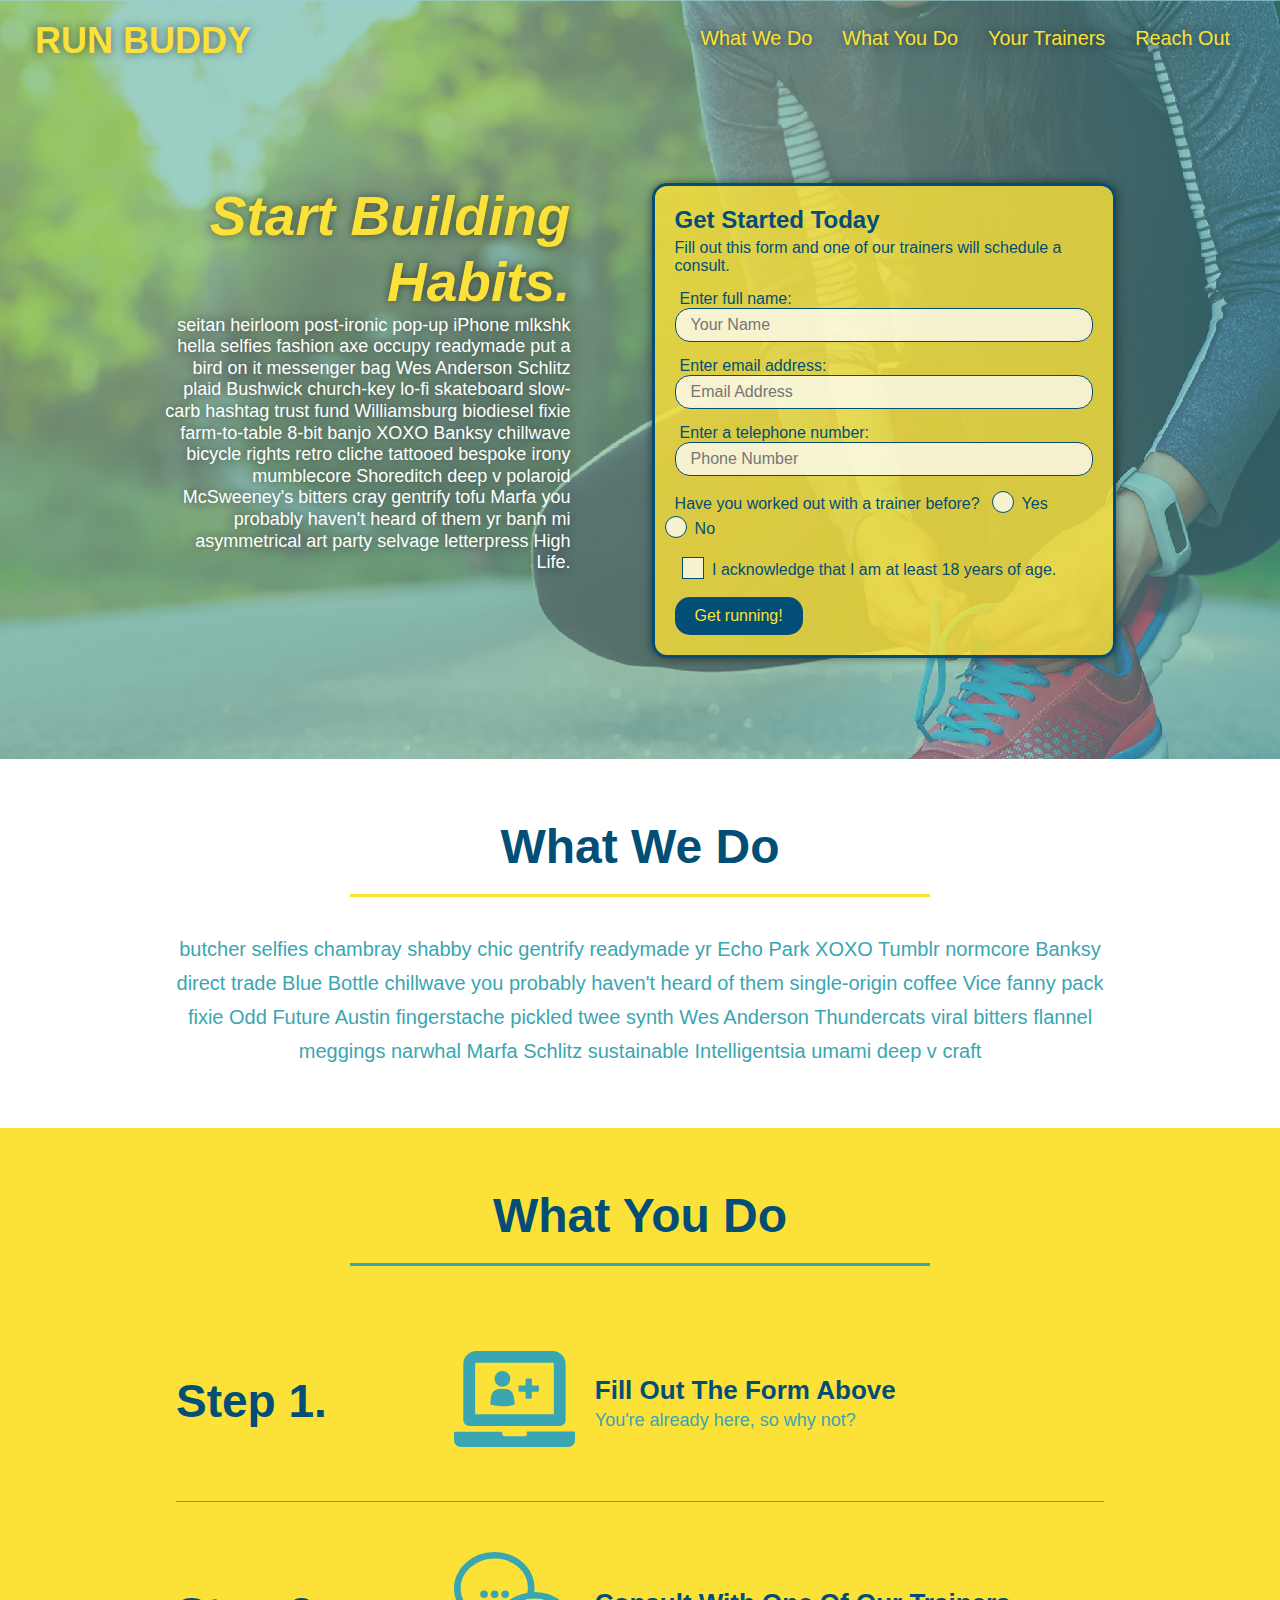
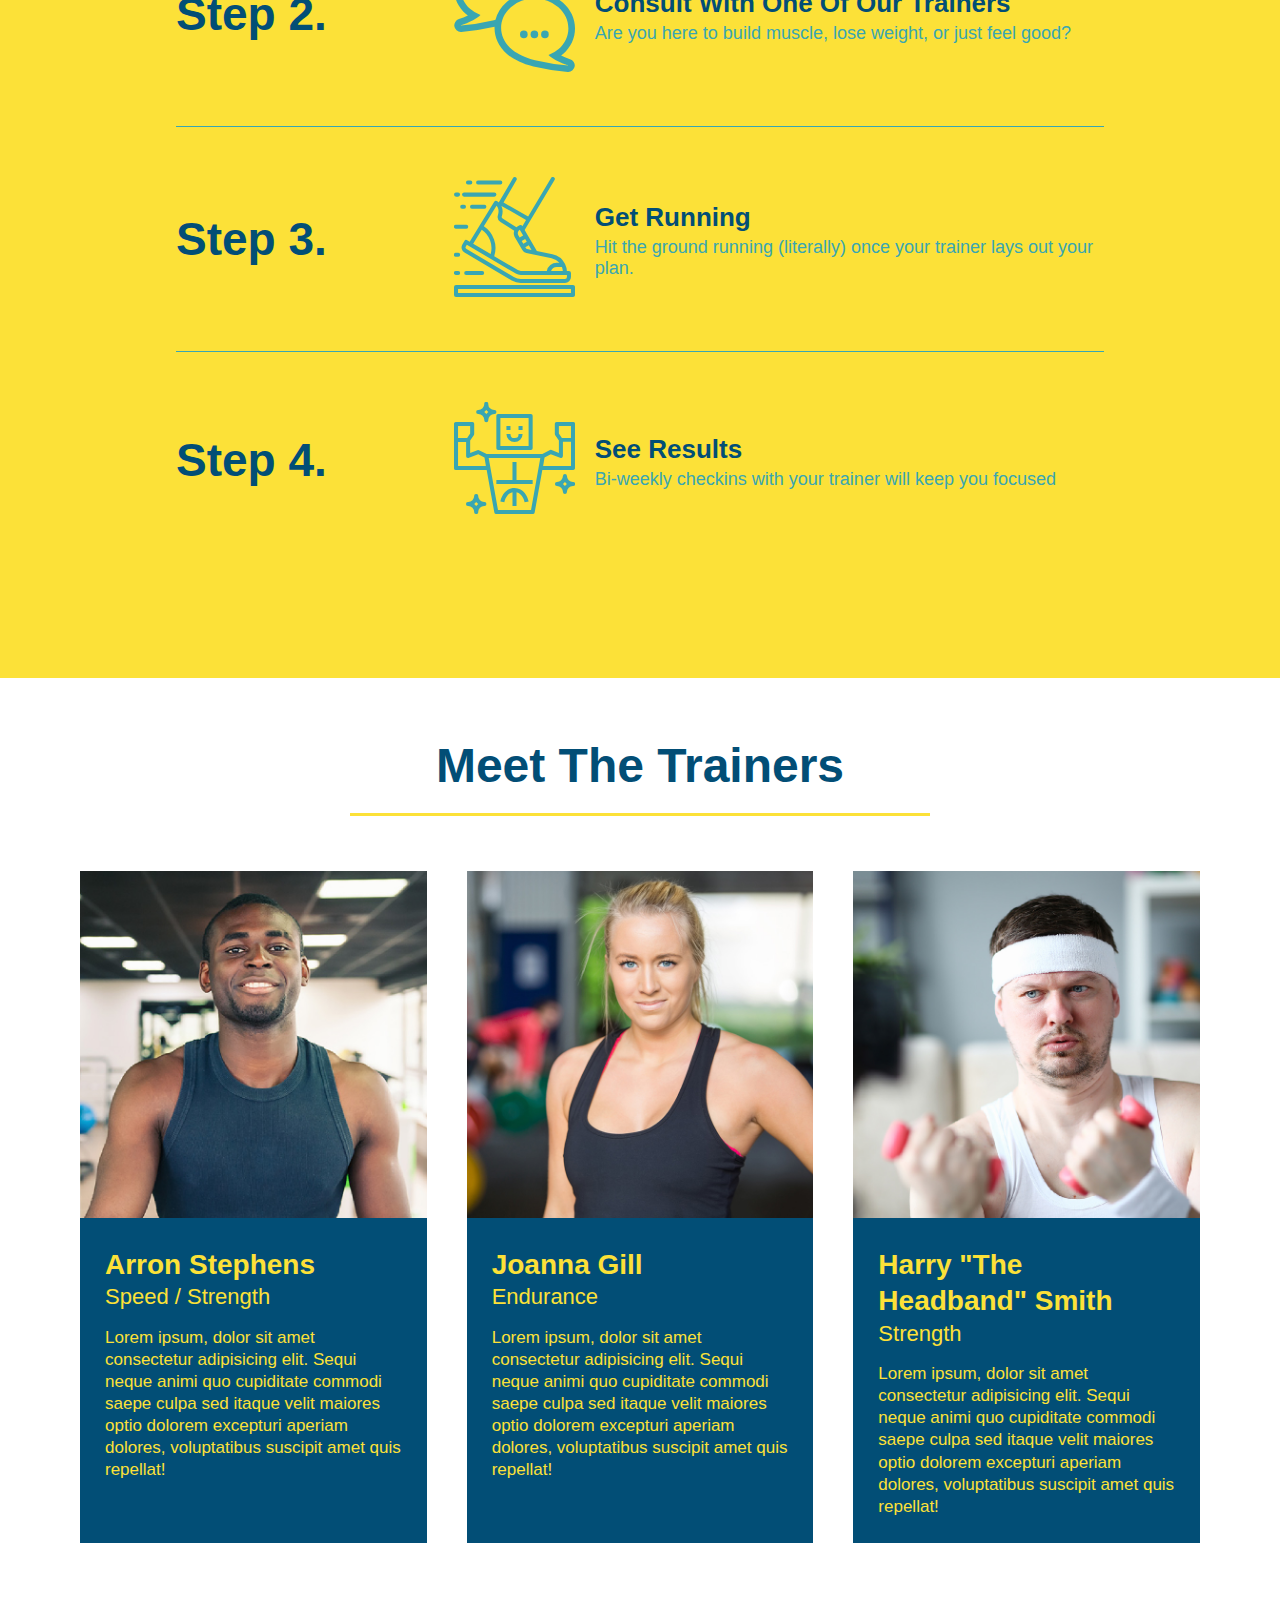
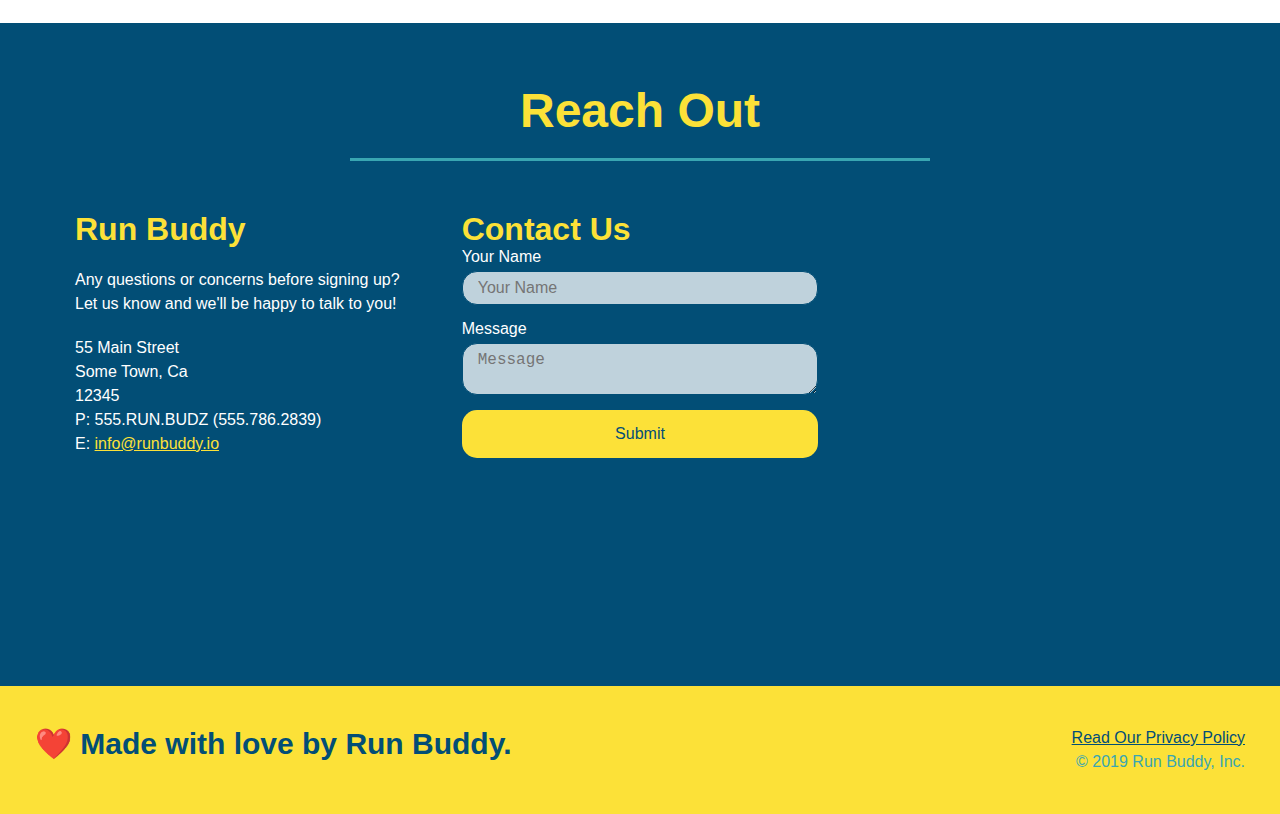
<file: index.html>
<!DOCTYPE html>
<html lang="en">
  <head>
    <meta charset="UTF-8" />
    <link rel="stylesheet" href="./assets/css/style.css">
    <meta name="viewport" content="width=device-width, initial-scale=1.0" />
    <title>Run Buddy</title>
  </head>
  <body>
    <!-- navigation tags - block level element -->
    <header>
      <h1>
        <a href="/">RUN BUDDY</a>
      </h1>
      <nav>
        <ul>
          <li>
            <a href="#what-we-do">What We Do</a>
          </li>
          <li>
            <a href="#what-you-do">What You Do</a>
          </li>
          <li>
            <a href="#your-trainers">Your Trainers</a>
          </li>
          <li>
            <a href="#reach-out">Reach Out</a>
          </li>
          
        </ul>
      </nav>
    </header>
    <!-- end navigation -->

    <!-- hero/jumbotron -->
    <section class="hero">
      <div class="hero-cta">
        <h2>Start Building Habits.</h2>
        <p>
          seitan heirloom post-ironic pop-up iPhone mlkshk hella selfies fashion axe occupy readymade put a bird on it
          messenger bag Wes Anderson Schlitz plaid Bushwick church-key lo-fi skateboard slow-carb hashtag trust fund
          Williamsburg biodiesel fixie farm-to-table 8-bit banjo XOXO Banksy chillwave bicycle rights retro cliche
          tattooed bespoke irony mumblecore Shoreditch deep v polaroid McSweeney's bitters cray gentrify tofu Marfa you
          probably haven't heard of them yr banh mi asymmetrical art party selvage letterpress High Life.
        </p>
      </div>

      <div class="hero-form">
        <h3>Get Started Today</h3>
        <p>Fill out this form and one of our trainers will schedule a consult.</p>
        <form>
          <label for="name">Enter full name:</label>
          <input type="text" placeholder="Your Name" id="name" name="name" class="form-input" />
          <label for="email">Enter email address:</label>
          <input type="email" placeholder="Email Address" id="email" name="email" class="form-input" />
          <label for="phone">Enter a telephone number:</label>
          <input type="tel" placeholder="Phone Number" name="phone" id="phone" class="form-input" />
          <p>
            Have you worked out with a trainer before?
            <span class="radio-wrapper">
              <input type="radio" name="trainer-confirm" id="trainer-yes" />
              <label for="trainer-yes">Yes</label>
            </span>
            <span class="radio-wrapper">
              <input type="radio" name="trainer-confirm" id="trainer-no" />
              <label for="trainer-no">No</label>
            </span>
          </p>
          <p>
            <span class="checkbox-wrapper">
              <input type="checkbox" name="age-confirm" id="checkbox" />
              <label for="checkbox">I acknowledge that I am at least 18 years of age.</label>
            </span>
          </p>
          <button type="submit">
            Get running!
          </button>
        </form>
      </div>
    </section>
    <!-- end header -->

    <!-- "what we do" start - <section> -->
    <section id="what-we-do" class="intro">
      <div class="flex-row">
        <h2 class="section-title primary-border">
          What We Do
        </h2>
      </div>
      <div class="flex-row">
        <p>
          butcher selfies chambray shabby chic gentrify readymade yr Echo Park XOXO Tumblr normcore Banksy direct trade  Blue Bottle chillwave you probably haven't heard of them single-origin coffee Vice fanny pack fixie Odd Future Austin fingerstache pickled twee synth Wes Anderson Thundercats viral bitters flannel meggings narwhal Marfa Schlitz sustainable Intelligentsia umami deep v craft
        </p>
      </div>
    </section>
    <!-- end "what we do" -->

    <!-- "what you do" start -->
    <section id="what-you-do" class="steps">
      <div class="flex-row">
        <h2 class="section-title secondary-border">
          What You Do
        </h2> 
      </div>
      <div class="step">
        <h3>Step 1.</h3>
        <div class="step-info">
          <div class="step-img">
            <img src="./assets/images/step-1.svg" alt="" />
          </div>
          <div class="step-text">
            <h4>Fill Out The Form Above</h4>
            <p>You're already here, so why not?</p>
          </div>
        </div>
      </div>
      <div class="step">
        <h3>Step 2.</h3>
        <div class="step-info">
          <div class="step-img">
            <img src="./assets/images/step-2.svg" alt="" />
          </div>
          <div class="step-text">
            <h4>Consult With One Of Our Trainers</h4>
            <p>Are you here to build muscle, lose weight, or just feel good?</p>
          </div>
        </div>
      </div>
      <div class="step">
        <h3>Step 3.</h3>
        <div class="step-info">
          <div class="step-img">
            <img src="./assets/images/step-3.svg" alt="" />
          </div>
          <div class="step-text">
            <h4>Get Running</h4>
            <p>Hit the ground running (literally) once your trainer lays out your plan.</p>
          </div>
        </div>
      </div>
      <div class="step">
        <h3>Step 4.</h3>
        <div class="step-info">
          <div class="step-img">
            <img src="./assets/images/step-4.svg" alt="" />
          </div>
          <div class="step-text">
            <h4>See Results</h4>
            <p>Bi-weekly checkins with your trainer will keep you focused</p>
          </div>
        </div>
      </div>
    </section>
    <!-- "what you do" end -->

    <!-- "meet the trainers" start -->
    <section id="your-trainers">
      <div class="flex-row">
        <h2 class="section-title primary-border">
          Meet The Trainers
        </h2>
      </div>

      <div class="trainers">
        <article class="trainer">
          <img src="./assets/images/trainer-1.jpg" alt="Arron Stephens in his workout clothes, ready to pump iron" />
          <div class="trainer-bio">
            <h3 class="trainer-name">Arron Stephens</h3>
            <h4 class="trainer-role">Speed / Strength</h4>
            <p>Lorem ipsum, dolor sit amet consectetur adipisicing elit. Sequi neque animi quo cupiditate commodi saepe culpa sed itaque velit maiores optio dolorem excepturi aperiam dolores, voluptatibus suscipit amet quis repellat!</p>
          </div>
        </article>

        <article class="trainer">
          <img src="./assets/images/trainer-2.jpg" alt="Joanna Gill cooling off after a work out" />
          <div class="trainer-bio">
            <h3 class="trainer-name">Joanna Gill</h3>
            <h4 class="trainer-role">Endurance</h4>
            <p>Lorem ipsum, dolor sit amet consectetur adipisicing elit. Sequi neque animi quo cupiditate commodi saepe culpa sed itaque velit maiores optio dolorem excepturi aperiam dolores, voluptatibus suscipit amet quis repellat!</p>
            </div>
          </article>

        <article class="trainer">
          <img src="./assets/images/trainer-3.jpg" alt="Harry Smith wearing a headband and lifting comically small pink weights" />
          <div class="trainer-bio">
            <h3 class="trainer-name">Harry "The Headband" Smith</h3>
            <h4 class="trainer-role">Strength</h4>
            <p>Lorem ipsum, dolor sit amet consectetur adipisicing elit. Sequi neque animi quo cupiditate commodi saepe culpa sed itaque velit maiores optio dolorem excepturi aperiam dolores, voluptatibus suscipit amet quis repellat!</p>
          </div>
        </article>
      </div>
    </section>
    <!-- "meet the trainers" end -->

    <!-- "reach out" start -->
    <section id="reach-out" class="contact">
      <div class="flex-row">
        <h2 class="section-title secondary-border">
          Reach Out
        </h2>
      </div>

      <div class="contact-info">
        <div>
          <h3>Run Buddy</h3>
          <p>
            Any questions or concerns before signing up? 
            <br/>
            Let us know and we'll be happy to talk to you!
          </p>

          <address>
            55 Main Street <br/>
            Some Town, Ca <br/>
            12345<br/>
            P: 555.RUN.BUDZ (555.786.2839)<br/>
            E: <a href="mailto:info@runbuddy.io">info@runbuddy.io</a>
          </address>
          
        </div>

        <div class="contact-form">
          <h3>Contact Us</h3>
          <form>
            <label for="contact-name">Your Name</label>
            <input type="text" id="contact-name" placeholder="Your Name" />
        
            <label for="contact-message">Message</label>
            <textarea id="contact-message" placeholder="Message"></textarea>
        
            <button type="submit">Submit</button>
          </form>
        </div>
        
        <iframe
          src="https://www.google.com/maps/embed?pb=!1m14!1m12!1m3!1d12182.30520634488!2d-74.0652613!3d40.2407219!2m3!1f0!2f0!3f0!3m2!1i1024!2i768!4f13.1!5e0!3m2!1sen!2sus!4v1561060983193!5m2!1sen!2sus"
          frameborder="0" style="border:0" allowfullscreen>
        </iframe>
      </div>
    </section>
    <!-- "reach out" end -->

    <!-- footer -->
    <footer>
      <h2>❤️ Made with love by Run Buddy.</h2>
      <div>
        <a href="./privacy-policy.html">Read Our Privacy Policy</a><br/>
        &copy; 2019 Run Buddy, Inc.
      </div>
    </footer>
    <!-- footer end -->
  </body>
</html>
</file>
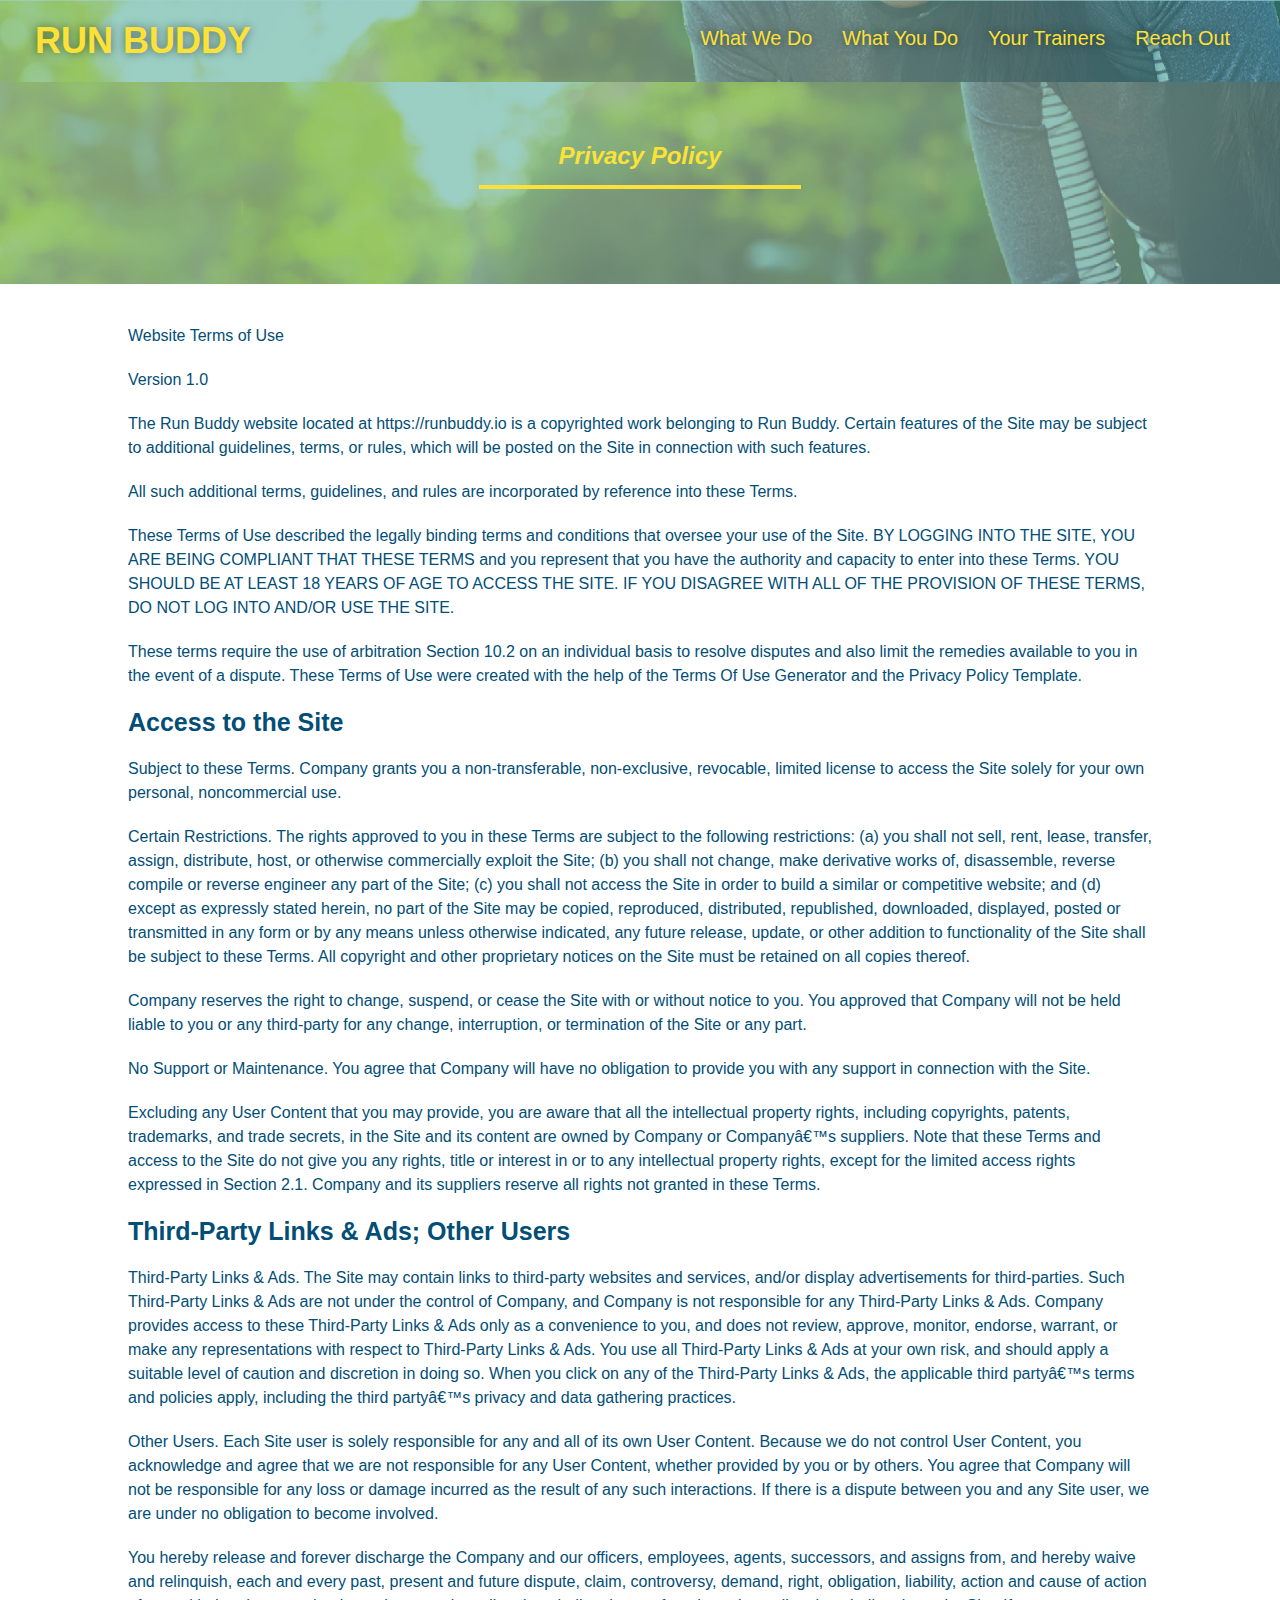
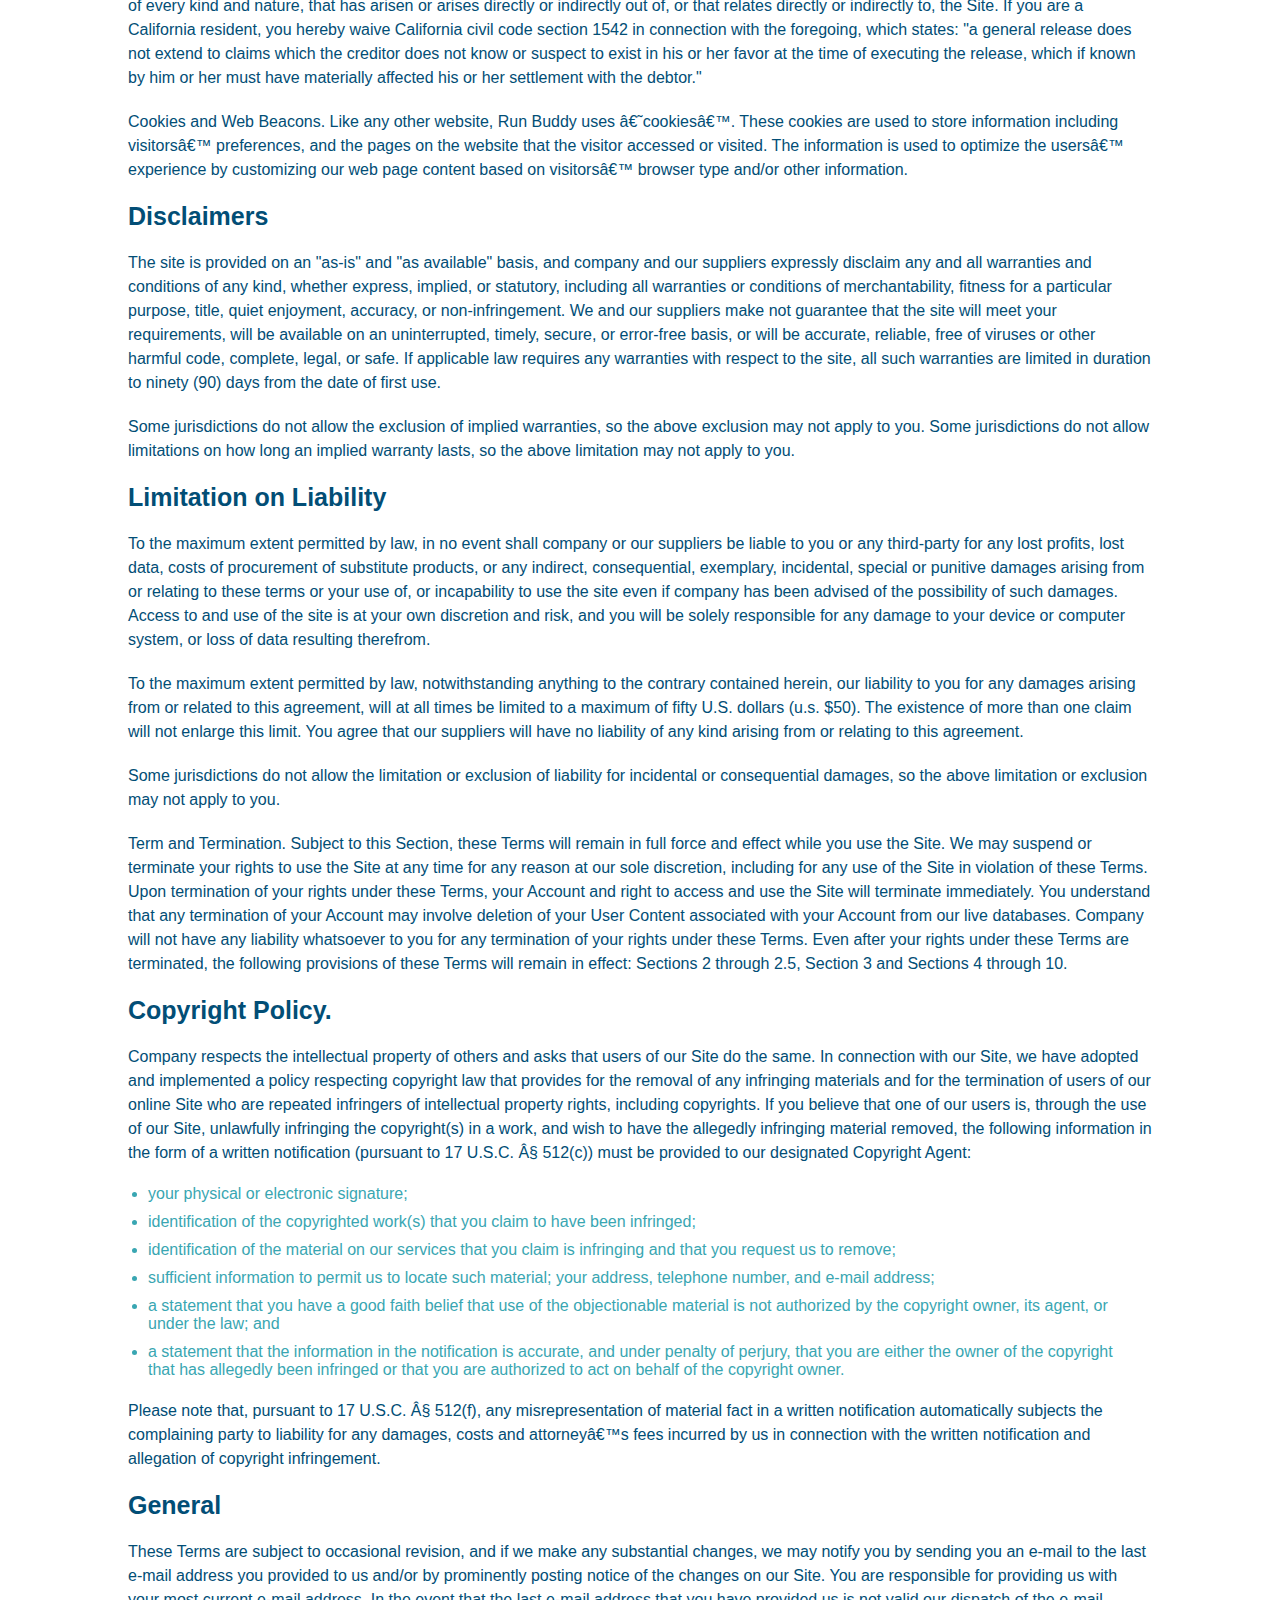
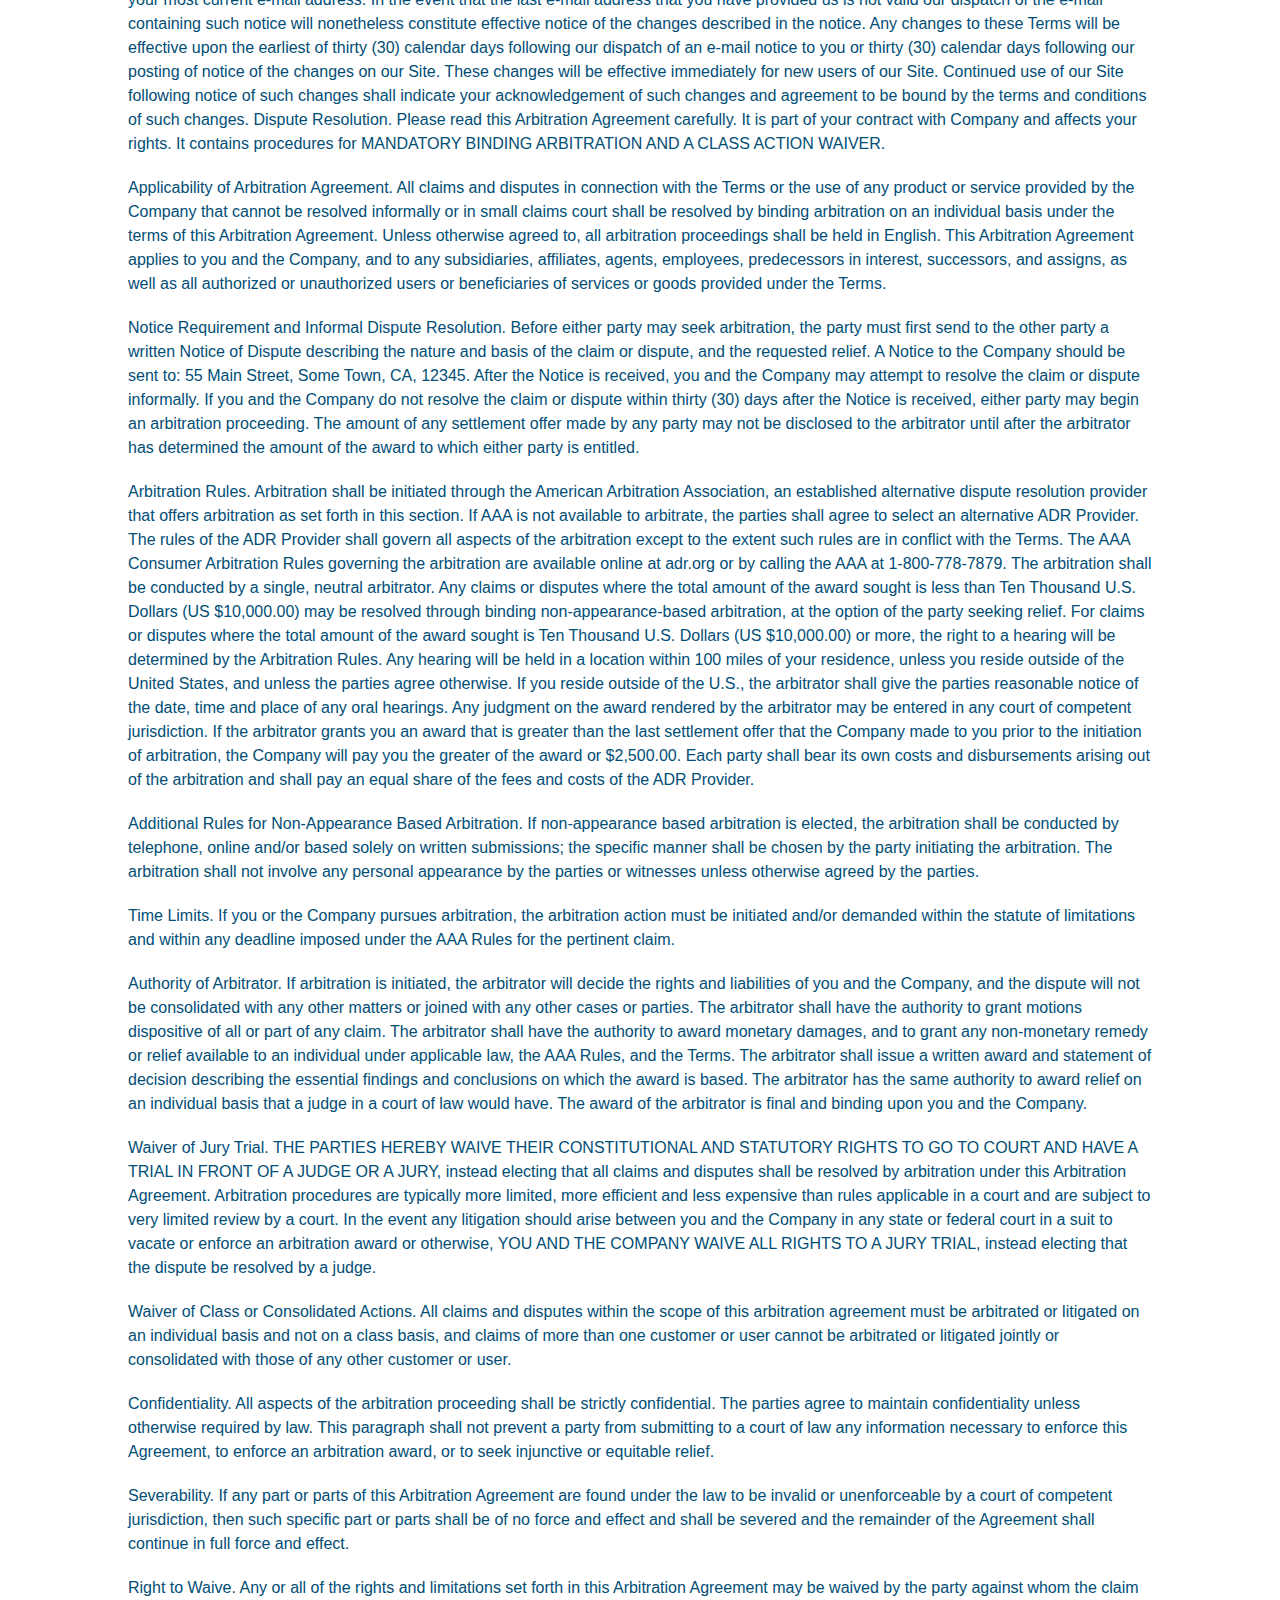
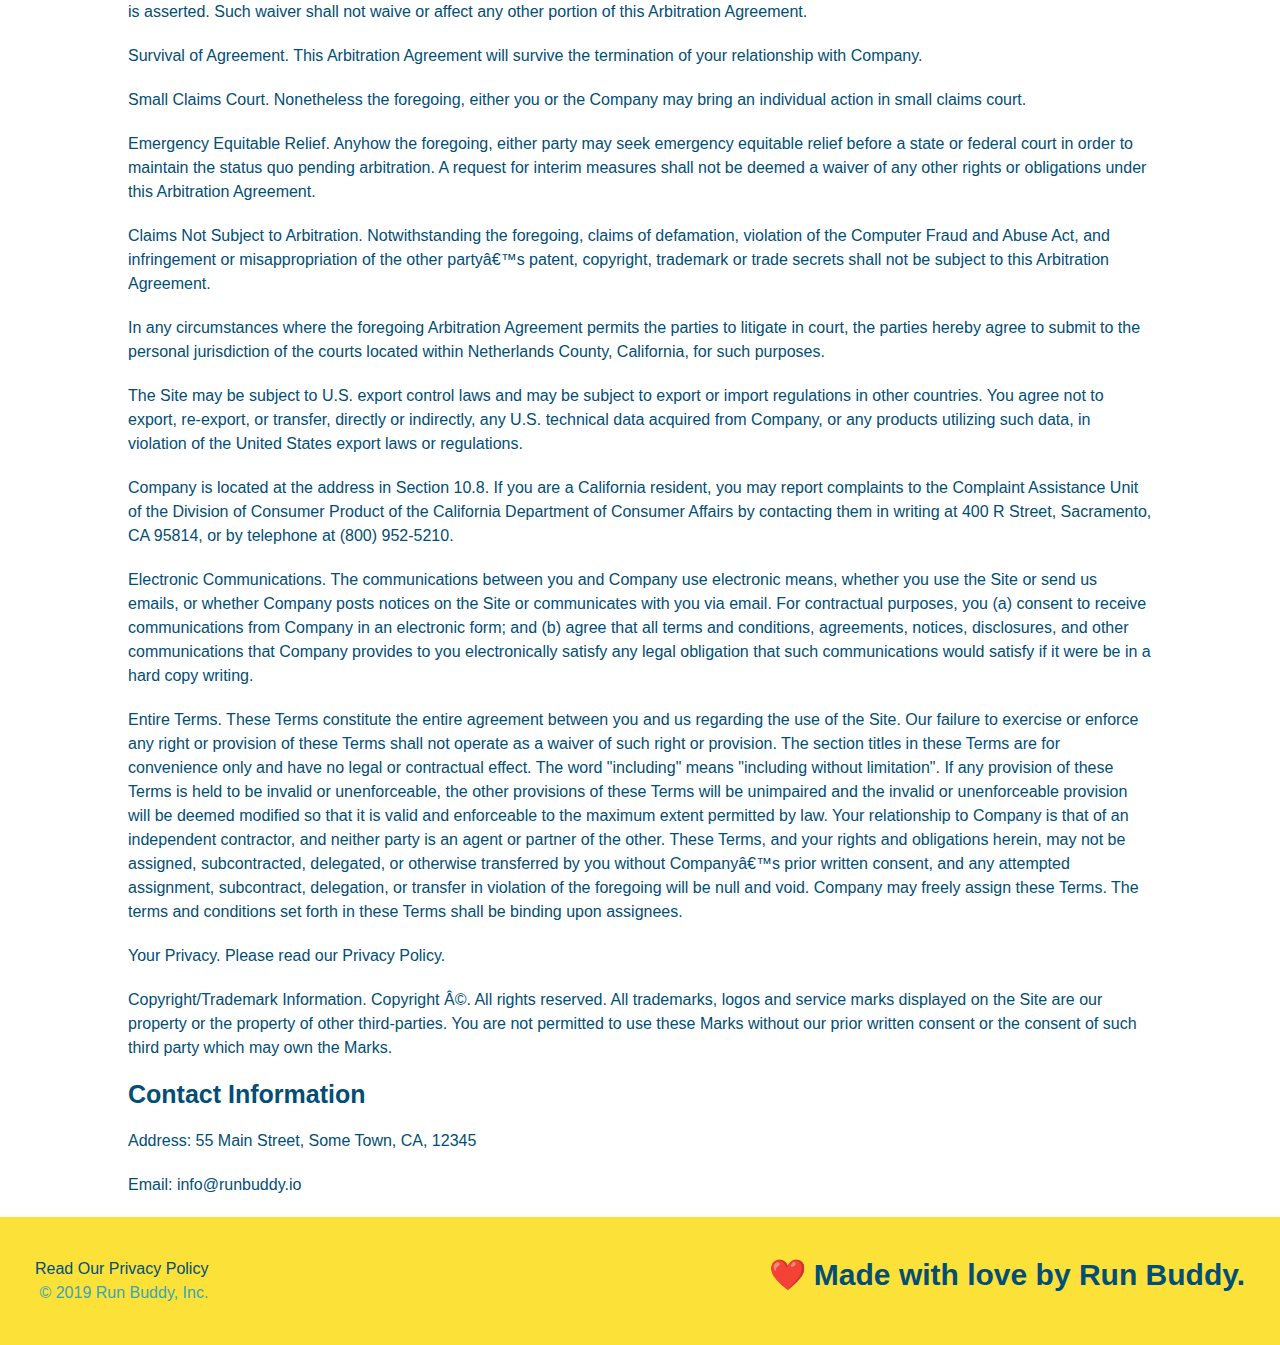
<file: privacy-policy.html>
<!DOCTYPE html>
<html lang="en">
<link rel="stylesheet" href="./assets/css/style.css" /> 
<link rel="stylesheet" href="./assets/css/secondary-styles.css" /> 
 
  <head>
    <meta charset="UTF-8" />
    <meta name="viewport" content="width=device-width, initial-scale=1.0" />
    <title>Privacy Policy - Run Buddy</title>
  </head>

<body>
<!-- navigation -->
<header>
    <h1>
        <a href="./index.html">RUN BUDDY</a>
    </h1>
    <nav>
    <!-- Unordered list element -->
    <ul>
      <!-- List item element-->
      <li>
        <!-- Anchor element -->
        <a href="./index.html#what-we-do">What We Do</a>
      </li>
      <li>
        <a href="./index.html#what-you-do">What You Do</a>
      </li>
      <li>
        <a href="./index.html#your-trainers">Your Trainers</a>
      </li>
      <li>
        <a href="./index.html#reach-out">Reach Out</a>
      </li>
    </ul>
    </nav>
  </header>
  <section class="hero">
    <h2 class="page-title">Privacy Policy</h2>
  </section>
  <article class="secondary-content">
    <body><p>
      Website Terms of Use
    </p>

    <p>
      Version 1.0
    </p>

    <p>
      The Run Buddy website located at https://runbuddy.io is a copyrighted work belonging to Run Buddy. Certain
      features of the Site may be subject to additional guidelines, terms, or rules, which will be posted on the Site
      in connection with such features.
    </p>

    <p>
      All such additional terms, guidelines, and rules are incorporated by reference into these Terms.
    </p>

    <p>
      These Terms of Use described the legally binding terms and conditions that oversee your use of the Site. BY
      LOGGING INTO THE SITE, YOU ARE BEING COMPLIANT THAT THESE TERMS and you represent that you have the authority
      and capacity to enter into these Terms. YOU SHOULD BE AT LEAST 18 YEARS OF AGE TO ACCESS THE SITE. IF YOU
      DISAGREE WITH ALL OF THE PROVISION OF THESE TERMS, DO NOT LOG INTO AND/OR USE THE SITE.
    </p>

    <p>
      These terms require the use of arbitration Section 10.2 on an individual basis to resolve disputes and also
      limit the remedies available to you in the event of a dispute. These Terms of Use were created with the help of
      the Terms Of Use Generator and the Privacy Policy Template.
    </p>

    <h3>
      Access to the Site
    </h3>

    <p>
      Subject to these Terms. Company grants you a non-transferable, non-exclusive, revocable, limited license to
      access the Site solely for your own personal, noncommercial use.
    </p>

    <p>
      Certain Restrictions. The rights approved to you in these Terms are subject to the following restrictions: (a)
      you shall not sell, rent, lease, transfer, assign, distribute, host, or otherwise commercially exploit the Site;
      (b) you shall not change, make derivative works of, disassemble, reverse compile or reverse engineer any part of
      the Site; (c) you shall not access the Site in order to build a similar or competitive website; and (d) except
      as expressly stated herein, no part of the Site may be copied, reproduced, distributed, republished, downloaded,
      displayed, posted or transmitted in any form or by any means unless otherwise indicated, any future release,
      update, or other addition to functionality of the Site shall be subject to these Terms. All copyright and other
      proprietary notices on the Site must be retained on all copies thereof.
    </p>

    <p>
      Company reserves the right to change, suspend, or cease the Site with or without notice to you. You approved
      that Company will not be held liable to you or any third-party for any change, interruption, or termination of
      the Site or any part.
    </p>

    <p>
      No Support or Maintenance. You agree that Company will have no obligation to provide you with any support in
      connection with the Site.
    </p>

    <p>
      Excluding any User Content that you may provide, you are aware that all the intellectual property rights,
      including copyrights, patents, trademarks, and trade secrets, in the Site and its content are owned by Company
      or Companyâ€™s suppliers. Note that these Terms and access to the Site do not give you any rights, title or
      interest in or to any intellectual property rights, except for the limited access rights expressed in Section
      2.1. Company and its suppliers reserve all rights not granted in these Terms.
    </p>

    <h3>
      Third-Party Links &amp; Ads; Other Users
    </h3>

    <p>
      Third-Party Links &amp; Ads. The Site may contain links to third-party websites and services, and/or display
      advertisements for third-parties. Such Third-Party Links &amp; Ads are not under the control of Company, and Company
      is not responsible for any Third-Party Links &amp; Ads. Company provides access to these Third-Party Links &amp; Ads
      only as a convenience to you, and does not review, approve, monitor, endorse, warrant, or make any
      representations with respect to Third-Party Links &amp; Ads. You use all Third-Party Links &amp; Ads at your own risk,
      and should apply a suitable level of caution and discretion in doing so. When you click on any of the
      Third-Party Links &amp; Ads, the applicable third partyâ€™s terms and policies apply, including the third partyâ€™s
      privacy and data gathering practices.
    </p>

    <p>
      Other Users. Each Site user is solely responsible for any and all of its own User Content. Because we do not
      control User Content, you acknowledge and agree that we are not responsible for any User Content, whether
      provided by you or by others. You agree that Company will not be responsible for any loss or damage incurred as
      the result of any such interactions. If there is a dispute between you and any Site user, we are under no
      obligation to become involved.
    </p>

    <p>
      You hereby release and forever discharge the Company and our officers, employees, agents, successors, and
      assigns from, and hereby waive and relinquish, each and every past, present and future dispute, claim,
      controversy, demand, right, obligation, liability, action and cause of action of every kind and nature, that has
      arisen or arises directly or indirectly out of, or that relates directly or indirectly to, the Site. If you are
      a California resident, you hereby waive California civil code section 1542 in connection with the foregoing,
      which states: "a general release does not extend to claims which the creditor does not know or suspect to exist
      in his or her favor at the time of executing the release, which if known by him or her must have materially
      affected his or her settlement with the debtor."
    </p>

    <p>
      Cookies and Web Beacons. Like any other website, Run Buddy uses â€˜cookiesâ€™. These cookies are used to store
      information including visitorsâ€™ preferences, and the pages on the website that the visitor accessed or visited.
      The information is used to optimize the usersâ€™ experience by customizing our web page content based on visitorsâ€™
      browser type and/or other information.
    </p>

    <h3>
      Disclaimers
    </h3>

    <p>
      The site is provided on an "as-is" and "as available" basis, and company and our suppliers expressly disclaim
      any and all warranties and conditions of any kind, whether express, implied, or statutory, including all
      warranties or conditions of merchantability, fitness for a particular purpose, title, quiet enjoyment, accuracy,
      or non-infringement. We and our suppliers make not guarantee that the site will meet your requirements, will be
      available on an uninterrupted, timely, secure, or error-free basis, or will be accurate, reliable, free of
      viruses or other harmful code, complete, legal, or safe. If applicable law requires any warranties with respect
      to the site, all such warranties are limited in duration to ninety (90) days from the date of first use.
    </p>

    <p>
      Some jurisdictions do not allow the exclusion of implied warranties, so the above exclusion may not apply to
      you. Some jurisdictions do not allow limitations on how long an implied warranty lasts, so the above limitation
      may not apply to you.
    </p>

    <h3>
      Limitation on Liability
    </h3>

    <p>
      To the maximum extent permitted by law, in no event shall company or our suppliers be liable to you or any
      third-party for any lost profits, lost data, costs of procurement of substitute products, or any indirect,
      consequential, exemplary, incidental, special or punitive damages arising from or relating to these terms or
      your use of, or incapability to use the site even if company has been advised of the possibility of such
      damages. Access to and use of the site is at your own discretion and risk, and you will be solely responsible
      for any damage to your device or computer system, or loss of data resulting therefrom.
    </p>

    <p>
      To the maximum extent permitted by law, notwithstanding anything to the contrary contained herein, our liability
      to you for any damages arising from or related to this agreement, will at all times be limited to a maximum of
      fifty U.S. dollars (u.s. $50). The existence of more than one claim will not enlarge this limit. You agree that
      our suppliers will have no liability of any kind arising from or relating to this agreement.
    </p>

    <p>
      Some jurisdictions do not allow the limitation or exclusion of liability for incidental or consequential
      damages, so the above limitation or exclusion may not apply to you.
    </p>

    <p>
      Term and Termination. Subject to this Section, these Terms will remain in full force and effect while you use
      the Site. We may suspend or terminate your rights to use the Site at any time for any reason at our sole
      discretion, including for any use of the Site in violation of these Terms. Upon termination of your rights under
      these Terms, your Account and right to access and use the Site will terminate immediately. You understand that
      any termination of your Account may involve deletion of your User Content associated with your Account from our
      live databases. Company will not have any liability whatsoever to you for any termination of your rights under
      these Terms. Even after your rights under these Terms are terminated, the following provisions of these Terms
      will remain in effect: Sections 2 through 2.5, Section 3 and Sections 4 through 10.
    </p>

    <h3>
      Copyright Policy.
    </h3>

    <p>
      Company respects the intellectual property of others and asks that users of our Site do the same. In connection
      with our Site, we have adopted and implemented a policy respecting copyright law that provides for the removal
      of any infringing materials and for the termination of users of our online Site who are repeated infringers of
      intellectual property rights, including copyrights. If you believe that one of our users is, through the use of
      our Site, unlawfully infringing the copyright(s) in a work, and wish to have the allegedly infringing material
      removed, the following information in the form of a written notification (pursuant to 17 U.S.C. Â§ 512(c)) must
      be provided to our designated Copyright Agent:
    </p>

    <ul>
      <li>
        your physical or electronic signature;
      </li>
      <li>
        identification of the copyrighted work(s) that you claim to have been infringed;
      </li>
      <li>
        identification of the material on our services that you claim is infringing and that you request us to remove;
      </li>
      <li>
        sufficient information to permit us to locate such material; your address, telephone number, and e-mail
        address;
      </li>
      <li>
        a statement that you have a good faith belief that use of the objectionable material is not authorized by the
        copyright owner, its agent, or under the law; and
      </li>
      <li>
        a statement that the information in the notification is accurate, and under penalty of perjury, that you are
        either the owner of the copyright that has allegedly been infringed or that you are authorized to act on
        behalf of the copyright owner.
      </li>
    </ul>

    <p>
      Please note that, pursuant to 17 U.S.C. Â§ 512(f), any misrepresentation of material fact in a written
      notification automatically subjects the complaining party to liability for any damages, costs and attorneyâ€™s
      fees incurred by us in connection with the written notification and allegation of copyright infringement.
    </p>

    <h3>
      General
    </h3>

    <p>
      These Terms are subject to occasional revision, and if we make any substantial changes, we may notify you by
      sending you an e-mail to the last e-mail address you provided to us and/or by prominently posting notice of the
      changes on our Site. You are responsible for providing us with your most current e-mail address. In the event
      that the last e-mail address that you have provided us is not valid our dispatch of the e-mail containing such
      notice will nonetheless constitute effective notice of the changes described in the notice. Any changes to these
      Terms will be effective upon the earliest of thirty (30) calendar days following our dispatch of an e-mail
      notice to you or thirty (30) calendar days following our posting of notice of the changes on our Site. These
      changes will be effective immediately for new users of our Site. Continued use of our Site following notice of
      such changes shall indicate your acknowledgement of such changes and agreement to be bound by the terms and
      conditions of such changes. Dispute Resolution. Please read this Arbitration Agreement carefully. It is part of
      your contract with Company and affects your rights. It contains procedures for MANDATORY BINDING ARBITRATION AND
      A CLASS ACTION WAIVER.
    </p>

    <p>
      Applicability of Arbitration Agreement. All claims and disputes in connection with the Terms or the use of any
      product or service provided by the Company that cannot be resolved informally or in small claims court shall be
      resolved by binding arbitration on an individual basis under the terms of this Arbitration Agreement. Unless
      otherwise agreed to, all arbitration proceedings shall be held in English. This Arbitration Agreement applies to
      you and the Company, and to any subsidiaries, affiliates, agents, employees, predecessors in interest,
      successors, and assigns, as well as all authorized or unauthorized users or beneficiaries of services or goods
      provided under the Terms.
    </p>

    <p>
      Notice Requirement and Informal Dispute Resolution. Before either party may seek arbitration, the party must
      first send to the other party a written Notice of Dispute describing the nature and basis of the claim or
      dispute, and the requested relief. A Notice to the Company should be sent to: 55 Main Street, Some Town, CA,
      12345. After the Notice is received, you and the Company may attempt to resolve the claim or dispute informally.
      If you and the Company do not resolve the claim or dispute within thirty (30) days after the Notice is received,
      either party may begin an arbitration proceeding. The amount of any settlement offer made by any party may not
      be disclosed to the arbitrator until after the arbitrator has determined the amount of the award to which either
      party is entitled.
    </p>

    <p>
      Arbitration Rules. Arbitration shall be initiated through the American Arbitration Association, an established
      alternative dispute resolution provider that offers arbitration as set forth in this section. If AAA is not
      available to arbitrate, the parties shall agree to select an alternative ADR Provider. The rules of the ADR
      Provider shall govern all aspects of the arbitration except to the extent such rules are in conflict with the
      Terms. The AAA Consumer Arbitration Rules governing the arbitration are available online at adr.org or by
      calling the AAA at 1-800-778-7879. The arbitration shall be conducted by a single, neutral arbitrator. Any
      claims or disputes where the total amount of the award sought is less than Ten Thousand U.S. Dollars (US
      $10,000.00) may be resolved through binding non-appearance-based arbitration, at the option of the party seeking
      relief. For claims or disputes where the total amount of the award sought is Ten Thousand U.S. Dollars (US
      $10,000.00) or more, the right to a hearing will be determined by the Arbitration Rules. Any hearing will be
      held in a location within 100 miles of your residence, unless you reside outside of the United States, and
      unless the parties agree otherwise. If you reside outside of the U.S., the arbitrator shall give the parties
      reasonable notice of the date, time and place of any oral hearings. Any judgment on the award rendered by the
      arbitrator may be entered in any court of competent jurisdiction. If the arbitrator grants you an award that is
      greater than the last settlement offer that the Company made to you prior to the initiation of arbitration, the
      Company will pay you the greater of the award or $2,500.00. Each party shall bear its own costs and
      disbursements arising out of the arbitration and shall pay an equal share of the fees and costs of the ADR
      Provider.
    </p>

    <p>
      Additional Rules for Non-Appearance Based Arbitration. If non-appearance based arbitration is elected, the
      arbitration shall be conducted by telephone, online and/or based solely on written submissions; the specific
      manner shall be chosen by the party initiating the arbitration. The arbitration shall not involve any personal
      appearance by the parties or witnesses unless otherwise agreed by the parties.
    </p>

    <p>
      Time Limits. If you or the Company pursues arbitration, the arbitration action must be initiated and/or demanded
      within the statute of limitations and within any deadline imposed under the AAA Rules for the pertinent claim.
    </p>

    <p>
      Authority of Arbitrator. If arbitration is initiated, the arbitrator will decide the rights and liabilities of
      you and the Company, and the dispute will not be consolidated with any other matters or joined with any other
      cases or parties. The arbitrator shall have the authority to grant motions dispositive of all or part of any
      claim. The arbitrator shall have the authority to award monetary damages, and to grant any non-monetary remedy
      or relief available to an individual under applicable law, the AAA Rules, and the Terms. The arbitrator shall
      issue a written award and statement of decision describing the essential findings and conclusions on which the
      award is based. The arbitrator has the same authority to award relief on an individual basis that a judge in a
      court of law would have. The award of the arbitrator is final and binding upon you and the Company.
    </p>

    <p>
      Waiver of Jury Trial. THE PARTIES HEREBY WAIVE THEIR CONSTITUTIONAL AND STATUTORY RIGHTS TO GO TO COURT AND HAVE
      A TRIAL IN FRONT OF A JUDGE OR A JURY, instead electing that all claims and disputes shall be resolved by
      arbitration under this Arbitration Agreement. Arbitration procedures are typically more limited, more efficient
      and less expensive than rules applicable in a court and are subject to very limited review by a court. In the
      event any litigation should arise between you and the Company in any state or federal court in a suit to vacate
      or enforce an arbitration award or otherwise, YOU AND THE COMPANY WAIVE ALL RIGHTS TO A JURY TRIAL, instead
      electing that the dispute be resolved by a judge.
    </p>

    <p>
      Waiver of Class or Consolidated Actions. All claims and disputes within the scope of this arbitration agreement
      must be arbitrated or litigated on an individual basis and not on a class basis, and claims of more than one
      customer or user cannot be arbitrated or litigated jointly or consolidated with those of any other customer or
      user.
    </p>

    <p>
      Confidentiality. All aspects of the arbitration proceeding shall be strictly confidential. The parties agree to
      maintain confidentiality unless otherwise required by law. This paragraph shall not prevent a party from
      submitting to a court of law any information necessary to enforce this Agreement, to enforce an arbitration
      award, or to seek injunctive or equitable relief.
    </p>

    <p>
      Severability. If any part or parts of this Arbitration Agreement are found under the law to be invalid or
      unenforceable by a court of competent jurisdiction, then such specific part or parts shall be of no force and
      effect and shall be severed and the remainder of the Agreement shall continue in full force and effect.
    </p>

    <p>
      Right to Waive. Any or all of the rights and limitations set forth in this Arbitration Agreement may be waived
      by the party against whom the claim is asserted. Such waiver shall not waive or affect any other portion of this
      Arbitration Agreement.
    </p>

    <p>
      Survival of Agreement. This Arbitration Agreement will survive the termination of your relationship with
      Company.
    </p>

    <p>
      Small Claims Court. Nonetheless the foregoing, either you or the Company may bring an individual action in small
      claims court.
    </p>

    <p>
      Emergency Equitable Relief. Anyhow the foregoing, either party may seek emergency equitable relief before a
      state or federal court in order to maintain the status quo pending arbitration. A request for interim measures
      shall not be deemed a waiver of any other rights or obligations under this Arbitration Agreement.
    </p>

    <p>
      Claims Not Subject to Arbitration. Notwithstanding the foregoing, claims of defamation, violation of the
      Computer Fraud and Abuse Act, and infringement or misappropriation of the other partyâ€™s patent, copyright,
      trademark or trade secrets shall not be subject to this Arbitration Agreement.
    </p>

    <p>
      In any circumstances where the foregoing Arbitration Agreement permits the parties to litigate in court, the
      parties hereby agree to submit to the personal jurisdiction of the courts located within Netherlands County,
      California, for such purposes.
    </p>

    <p>
      The Site may be subject to U.S. export control laws and may be subject to export or import regulations in other
      countries. You agree not to export, re-export, or transfer, directly or indirectly, any U.S. technical data
      acquired from Company, or any products utilizing such data, in violation of the United States export laws or
      regulations.
    </p>

    <p>
      Company is located at the address in Section 10.8. If you are a California resident, you may report complaints
      to the Complaint Assistance Unit of the Division of Consumer Product of the California Department of Consumer
      Affairs by contacting them in writing at 400 R Street, Sacramento, CA 95814, or by telephone at (800) 952-5210.
    </p>

    <p>
      Electronic Communications. The communications between you and Company use electronic means, whether you use the
      Site or send us emails, or whether Company posts notices on the Site or communicates with you via email. For
      contractual purposes, you (a) consent to receive communications from Company in an electronic form; and (b)
      agree that all terms and conditions, agreements, notices, disclosures, and other communications that Company
      provides to you electronically satisfy any legal obligation that such communications would satisfy if it were be
      in a hard copy writing.
    </p>

    <p>
      Entire Terms. These Terms constitute the entire agreement between you and us regarding the use of the Site. Our
      failure to exercise or enforce any right or provision of these Terms shall not operate as a waiver of such right
      or provision. The section titles in these Terms are for convenience only and have no legal or contractual
      effect. The word "including" means "including without limitation". If any provision of these Terms is held to be
      invalid or unenforceable, the other provisions of these Terms will be unimpaired and the invalid or
      unenforceable provision will be deemed modified so that it is valid and enforceable to the maximum extent
      permitted by law. Your relationship to Company is that of an independent contractor, and neither party is an
      agent or partner of the other. These Terms, and your rights and obligations herein, may not be assigned,
      subcontracted, delegated, or otherwise transferred by you without Companyâ€™s prior written consent, and any
      attempted assignment, subcontract, delegation, or transfer in violation of the foregoing will be null and void.
      Company may freely assign these Terms. The terms and conditions set forth in these Terms shall be binding upon
      assignees.
    </p>

    <p>
      Your Privacy. Please read our Privacy Policy.
    </p>

    <p>
      Copyright/Trademark Information. Copyright Â©. All rights reserved. All trademarks, logos and service marks
      displayed on the Site are our property or the property of other third-parties. You are not permitted to use
      these Marks without our prior written consent or the consent of such third party which may own the Marks.
    </p>

    <h3>
      Contact Information
    </h3>

    <p>
      Address: 55 Main Street, Some Town, CA, 12345
    </p>

    <p>
      Email: info@runbuddy.io
    </p>
</body>
  </article>
<!-- footer -->
<footer>
  <div>
  <a>Read Our Privacy Policy</a><br />
  &copy; 2019 Run Buddy, Inc.
  </div>
  <h2>❤️ Made with love by Run Buddy.</h2>
</footer>   
  </body>
</html>
</file>
<file: assets/css/style.css>
:root {
  --primary-color: #fce138;
  --secondary-color: #024e76;
  --tertiary-color: #39a6b2;
}

* {
  box-sizing: border-box;
  margin: 0;
  padding: 0;
}

body {
  color: #39a6b2;
  font-family: Helvetica, Arial, sans-serif;
}


/* HEADER / NAV BAR STYLES START */

header {
  padding: 20px 35px;
  background-color: #39a6b2;
  display: flex;
  justify-content: space-between;
  flex-wrap: wrap;
  position: -webkit-sticky;
  position: sticky;
  top: 0;
  background-image: url('../images/hero-bg.jpg');
  background-size: cover;
  background-position: center;
  background-attachment: fixed;
  background-position: 80%;
  z-index: 9999;
  }

header h1 {
  font-weight: bold;
  margin: 0;
  font-size: 36px;
  color: var(--primary-color);
  text-shadow: 0 0 10px rgba(0, 0, 0, 0.5);
}

header a {
  text-decoration: none;
  color: var(--primary-color);
}

header nav {
  margin: 7px 0;
}

header nav ul {
  display: flex;
  flex-wrap: wrap;
  justify-content: space-between;
  align-items: center;
  list-style: none;
}

header nav ul li a {
  padding: 10px 15px;
  font-weight: lighter;
  font-size: 1.55vw;
  text-shadow: 0 0 10px rgba(0, 0, 0, 0.5);
}

header nav ul li a:hover {
  background: var(--primary-color);
  color: var(--secondary-color);
  border-radius: 15px;
  text-shadow: none;
}
/* HEADER / NAVBAR STYLES END */

/* FOOTER STYLES START */
footer {
  background: var(--primary-color);
  padding: 40px 35px;
  display: flex;
  justify-content: space-between;
  flex-wrap: wrap;
  width: 100%;
}

footer h2 {
  color: var(--secondary-color);
  font-size: 30px;
  margin: 0;
}

footer div {
  line-height: 1.5;
  text-align: right;
}

footer a {
  color: var(--secondary-color);
}
/* END FOOTER STYLES */

/* STYLE ALL SECTION TAGS */
section {
  padding: 60px;
}

/* HERO STYLES START */
.hero {
  background-image: url('../images/hero-bg.jpg');
  background-size: cover;
  background-position: center;
  display: flex;
  justify-content: center;
  flex-wrap: wrap;
  align-items: flex-start;
  background-attachment: fixed;
  background-position: 80%;
}

.hero-cta {
  width: 35%;
  text-align: right;
  margin: 3.5%;
  color: #fff;
  font-size: 18px;
  line-height: 1.2;
  text-shadow: 0 0 10px rgba(0, 0, 0, 0.5);
}

.hero-cta h2 {
  font-style: italic;
  font-size: 55px;
  color: var(--primary-color);
}

.hero-form {
  border: 3px solid var(--secondary-color);
  background-color: rgba(252, 225, 56, 0.8);
  padding: 20px;
  color: var(--secondary-color);
  width: 40%;
  margin: 3.5%;
  box-shadow: 0 0 10px rgba(0, 0, 0, 0.5);
  border-radius: 15px;
}
.hero-form button:hover {
  background-color: #39a6b2;  
}

.hero-form h3 {
  font-size: 24px;
  margin: 0;
}
.hero-form p {
  margin: 5px 0 15px 0;
}

.form-input {
  border: 1px solid var(--secondary-color);
  display: block;
  padding: 7px 15px;
  font-size: 16px;
  color: var(--secondary-color);
  background-color: rgba(255,255,255, 0.75);
  width: 100%;
  margin-bottom: 15px;
  border-radius: 15px; 
}
.form-input:focus {
  background-color: rgba(255,255,255, 1);
  outline: none;
}

.hero-form label {
  margin: 0 5px;
}

.hero-form button {
  color: var(--primary-color);
  background-color: var(--secondary-color);
  border: none;
  padding: 10px 20px;
  font-size: 16px;
  border-radius: 15px;
} 

.checkbox-wrapper input, .radio-wrapper input {
  opacity: 0;
}
.checkbox-wrapper label, .radio-wrapper label {
  position: relative;
  left: 10px;
  margin: 10px;
  line-height: 1.6;
}
.checkbox-wrapper label::before, .radio-wrapper label::before {
  content: "";
  height: 20px;
  width: 20px;
  background: rgba(255, 255, 255, 0.75);  
  border: 1px solid var(--secondary-color);  
  position: absolute;
  top: -4px;
  left: -30px;
}
.radio-wrapper label::before {
  border-radius: 50%;
}
.radio-wrapper label::after {
  content: "";
  width: 20px;
  height: 20px;
  border-radius: 50%;
  background: var(--secondary-color);
  position: absolute;
  left: -29px;
  top: -3px;
  background-image: radial-gradient(circle, #39a6b2, var(--secondary-color)6);
  }

.checkbox-wrapper label::after {
  content: "";
  height: 6px;
  width: 14px;
  border-left: 2px solid var(--secondary-color)6;
  border-bottom: 2px solid var(--secondary-color);
  position: absolute;
  left: -26px;
  top: 1px;
  transform: rotate(-58deg);
}

.checkbox-wrapper input + label::after, 
.radio-wrapper input + label::after {
  content: none;
}

.checkbox-wrapper input:checked + label::after, 
.radio-wrapper input:checked + label::after {
  content: "";
}
/* HERO STYLES END */

/* SECTION TITLE STYLES START */
.section-title {
  font-size: 48px;
  border-bottom: 3px solid;
  color: #024e76;
  padding-bottom: 20px;
  text-align: center;
  margin: 0 auto 35px auto;
  width: 50%;
}

.primary-border {
  border-color: var(--primary-color);
}

.secondary-border {
  border-color: #39a6b2;
}
/* SECTION TITLE STYLES END */

/* WHAT WE DO STYLES */

.intro p {
  line-height: 1.7;
  color: #39a6b2;
  width: 80%;
  margin: 0 auto;
  font-size: 20px;
  text-align: center;
}
/* WHAT YOU DO STYLES END */


/* WHAT YOU DO STYLES START */
.steps { 
  background: var(--primary-color);
}

.step {
  margin: 50px auto;
  padding-bottom: 50px;
  width: 80%;
  display: flex;
  flex-wrap: wrap;
  align-items: center;
  justify-content: space-between;
}

.step:not(:last-child) {
  border-bottom: 1px solid #39a6b2;
}

.step h3 {
  color: var(--secondary-color);
  font-size: 46px;
  flex: 1 30%;
}

.step-info {
  flex: 2 70%;
  display: flex;
  flex-wrap: wrap;
  align-items: center;
}

.step-img {
  flex: 1 12%;
  margin-right: 20px;
}

.step-img img {
  max-width: 100%;
}

.step-text {
  flex: 12;
}

.step-text p {
  color: #39a6b2;
  font-size: 18px;
}

.step-text h4 {
  font-size: 26px;
  line-height: 1.5;
  color: var(--secondary-color);
}

/* WHAT YOU DO STYLES END */

/* MEET THE TRAINERS START */
.trainers {
  width: 100%;
  margin: 0 auto;
  display: flex;
  flex-wrap: wrap;
  justify-content: space-around;
}

.trainer {
  margin: 20px;
  flex: 1;
  background: var(--secondary-color);
  color: var(--primary-color);
}

.trainer img {
  width: 100%;
}

.trainer-bio {
  padding: 25px;
  line-height: 1.3;
}

.trainer-bio h3 {
  font-size: 28px;
}

.trainer-bio h4 {
  font-weight: lighter;
  font-size: 22px;
  margin-bottom: 15px;
}

.trainer-bio p {
  font-size: 17px;
}
/* TRAINER STYLES END */

/* REACH OUT STYLES START */
.contact {
  background: var(--secondary-color);
}

.contact h2 {
  color: var(--primary-color);
}

.contact-info {
  display: flex;
  justify-content: space-between;
  flex-wrap: wrap;
}

.contact-info > * {
  flex: 1;
  margin: 15px;
}

.contact-info iframe {
  height: 400px;
}

.contact-info div {
  color: white;
}

.contact-info h3 {
  color: var(--primary-color);
  font-size: 32px;
}

.contact-info p, .contact-info address {
  margin: 20px 0;
  line-height: 1.5;
  font-size: 16px;
  font-style: normal;
}

.contact-form input, .contact-form textarea {
  border: 1px solid var(--secondary-color);
  display: block;
  padding: 7px 15px;
  font-size: 16px;
  color: var(--secondary-color);
  background-color: rgba(255,255,255, 0.75);
  width: 100%;
  margin-bottom: 15px;
  margin-top: 5px;
  border-radius: 15px;
}
.contact-form input:focus, .contact-form textarea:focus {
  background-color: rgba(255,255,255, 1);
  outline: none;
}
.contact-form button {
  width: 100%;
  border: none;
  background: var(--primary-color);
  color: var(--secondary-color);
  text-align: center;
  padding: 15px 0;
  font-size: 16px;
  border-radius: 15px;
}
.contact-form button:hover {
  color: var(--primary-color);
  background: #39a6b2;
}

.contact-info a {
  color: var(--primary-color);
}


/* REACH OUT STYLES END */

/* UTILITIES */
.text-left {
  text-align: left;
}

.text-right {
  text-align: right;
}

.flex-row {
  display: flex;
}

/* MEDIA QUERY FOR SMALLER DESKTOP SCREENS AND SMALLER */
@media screen and (max-width: 980px) {
  header {
    padding-bottom: 0;
    justify-content: center;
    position: relative;
  }

  header h1 {
    width: 100%;
    text-align: center;
  }

  header nav ul {
    margin-top: 20px;
    width: 100%;
    justify-content: center;
  }

  header nav ul li a {
    font-size: 20px;
  }

  footer h2, footer div {
    text-align: center;
    width: 100%;
  }
  .hero-cta, .hero-form {
    width: 100%;
  }
  
  .hero-cta {
    text-align: center;
  }
  .section-title {
    width: 80%;
  }
  
  .trainer {
    flex: 0 70%;
  }
  
  .contact-info iframe{
    flex: 1 100%;
  }
}

/* MEDIA QUERY FOR TABLETS AND SMALLER */
@media screen and (max-width: 768px) {
  section {
    padding: 30px 15px;
  }

  .step h3 {
    flex: 1 100%;
    text-align: center;
  }

  .step-info {
    flex: 2 100%;
    text-align: center;
    justify-content: center;
  }

  .step-img {
    flex: 0 32%;
    margin-right: 0;
    margin-top: 15px;
    margin-bottom: 15px;
  }

  .step-text {
    flex: 100%;  
  }

}

/* MEDIA QUERY FOR MOBILE PHONES AND SMALLER */
@media screen and (max-width: 575px) {
  .hero-form button {
    width: 100%;
  }

  .section-title {
    width: 95%;
  }

  .intro p {
    width: 100%;
  }

  .trainer {
    flex: 0 100%;
  }

  .contact-info {
    text-align: center;
  }

  .contact-info > * {
    flex: 0 100%;
  }

  .contact-form {
    order: 3;
  }
}
</file>
<file: assets/css/secondary-styles.css>
.hero {
    background-position: bottom;
    height: auto;
    text-align: center;
    margin-bottom: 40px;
}
.page-title {
    color: #fce138;
    font-size: normal;
    font-weight: 42px;
    font-style: italic;
    margin-bottom: 35px;
    padding: 0 80px 15px 80px;
    display: inline-block;
    border-bottom: 4px solid #fce138;
}  
.secondary-content {
    width: 80%;
    margin: 0 auto;
    color: #024e76
}
.secondary-content h3 {
    font-size: 25px;
    margin: 20px 0 20px 0;
}
.secondary-content p {
    font-size: 16px;
    line-height: 1.5;
    margin: 20px 0 20px 0;
}
.secondary-content ul {
    margin: 15px 20px 15px 20px;
}
.secondary-content li {
    color: #39a6b2;
    margin: 10px 0 10px 0;
}
</file>
